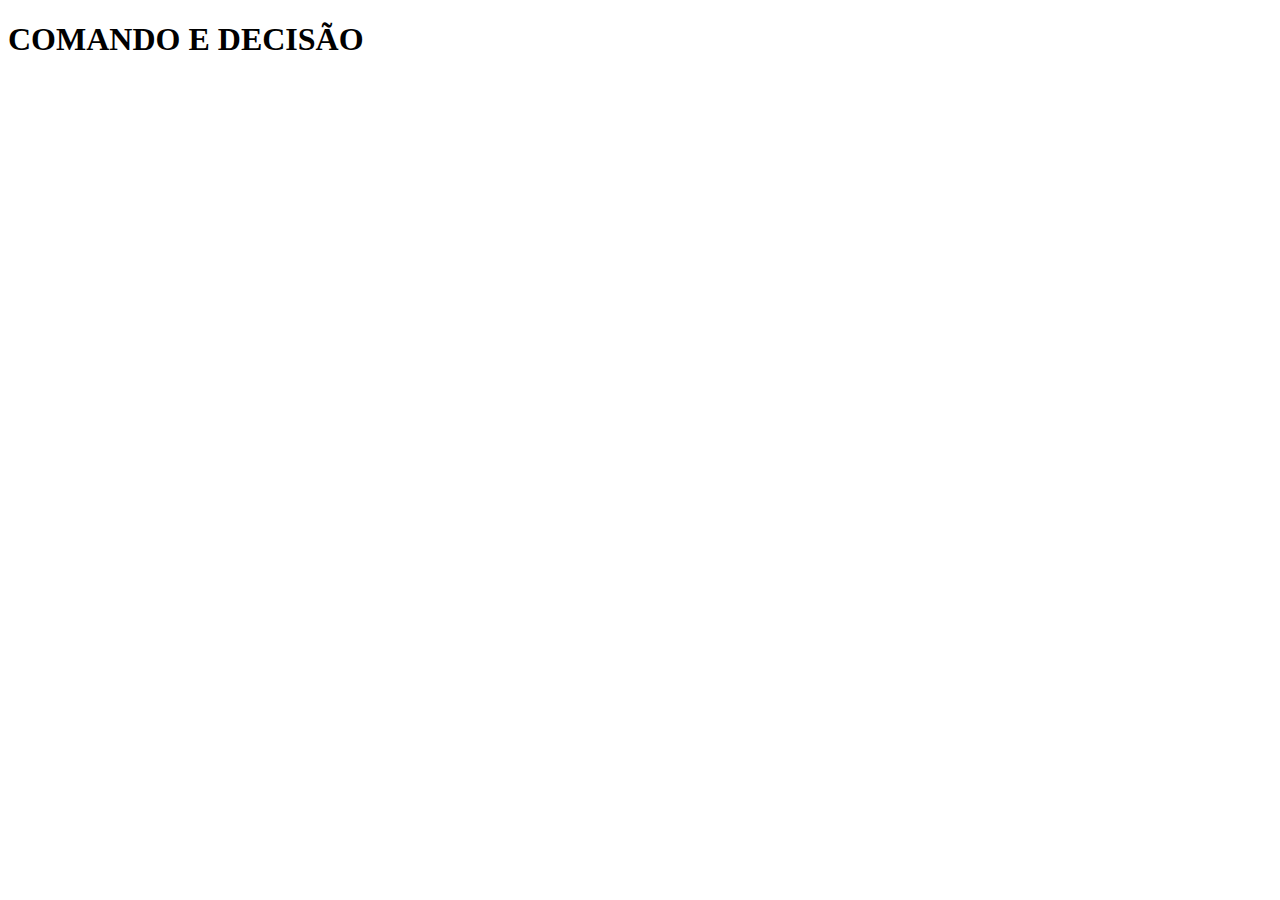
<file: Aula 3 - Decisoes/index.html>
<!DOCTYPE html>
<html lang="en">
<head>
    <meta charset="UTF-8">
    <meta http-equiv="X-UA-Compatible" content="IE=edge">
    <meta name="viewport" content="width=device-width, initial-scale=1.0">
    <title>COMANDO E DECISÃO</title>
</head>
<body>
    <h1>COMANDO E DECISÃO</h1>
    <script src="script.js"></script>
</body>
</html>
</file>
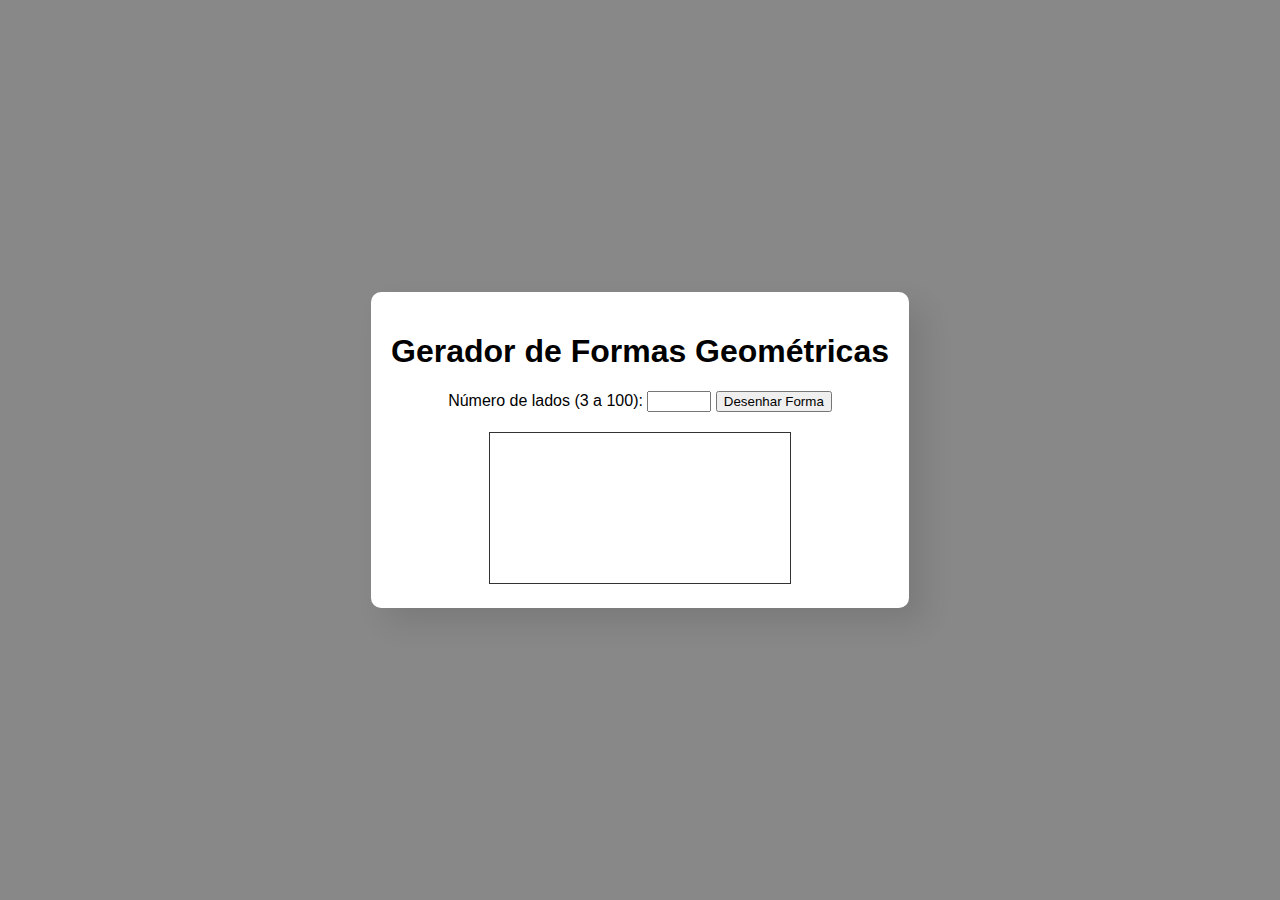
<file: Aula 4 - Exercicio figurasGeo/index.html>
<!DOCTYPE html>
<html lang="en">
<head>
  <meta charset="UTF-8">
  <meta name="viewport" content="width=device-width, initial-scale=1.0">
  <title>Formas Geométricas</title>
  <link rel="stylesheet" href="styles.css">
</head>
<body>
  <div class="container">
    <h1>Gerador de Formas Geométricas</h1>
    <form id="shapeForm">
      <label for="sides">Número de lados (3 a 100):</label>
      <input type="number" id="sides" name="sides" min="3" max="100" required>
      <button type="submit">Desenhar Forma</button>
    </form>
    <div id="shapeContainer">
      <canvas id="shapeCanvas"></canvas>
    </div>
  </div>

  <script src="script.js"></script>
</body>
</html>
</file>
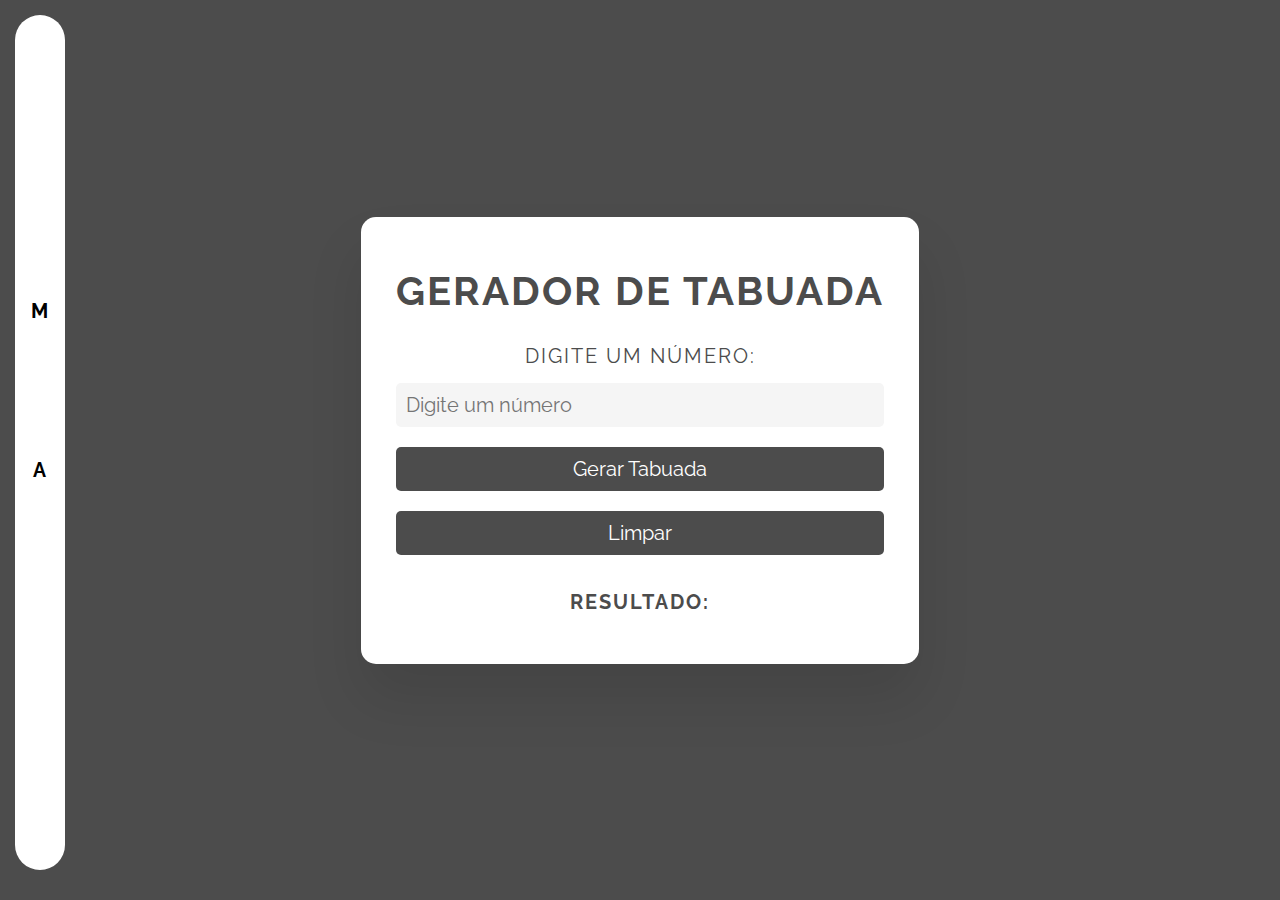
<file: Aula 5 - Laços/index.html>
<!DOCTYPE html>
<html lang="en">
<head>
    <meta charset="UTF-8">
    <meta name="viewport" content="width=device-width, initial-scale=1.0">
    <title>Gerador de Tabuada</title>
    <link rel="stylesheet" href="./Ex/style.css">
    <link rel="stylesheet" href="https://cdnjs.cloudflare.com/ajax/libs/font-awesome/6.4.2/css/all.min.css" integrity="sha512-z3gLpd7yknf1YoNbCzqRKc4qyor8gaKU1qmn+CShxbuBusANI9QpRohGBreCFkKxLhei6S9CQXFEbbKuqLg0DA==" crossorigin="anonymous" referrerpolicy="no-referrer" />
</head>
<body>
    <aside>
        <div>
            <h1>M</h1>
            <a href="https://github.com/matheusviniciusbrito"><i class="fab fa-github"></i></a>
            <a href="https://instagram.com/mavinous"><i class="fab fa-instagram"></i></a>
            <a href="https://www.linkedin.com/in/matheus-vinicius-rodrigues-brito-100620246/"><i class="fab fa-linkedin-in"></i></a>
        </div>
        <div>
            <h1>A</h1>
            <a href="https://github.com/EuAndersonDev"><i class="fab fa-github"></i></a>
            <a href="https://instagram.com/anderson_reis04"><i class="fab fa-instagram"></i></a>
            <a href="https://www.linkedin.com/in/anderson-reis-5407311b3/"><i class="fab fa-linkedin-in"></i></a>
        </div>

    </aside>
    <div class="container">
        <h1 class="title">Gerador de Tabuada</h1>
        <label for="numero">Digite um número:</label>
        <input type="number" id="numero" placeholder="Digite um número">
        <button onclick="gerarTabuada()">Gerar Tabuada</button>
        <button onclick="limpar()">Limpar</button>
        <div class="result">
            <h2>Resultado:</h2>
            <div id="resultado"></div>
        </div>
    </div>



    <script src="./Ex/script.js"></script>
</body>
</html>
</file>
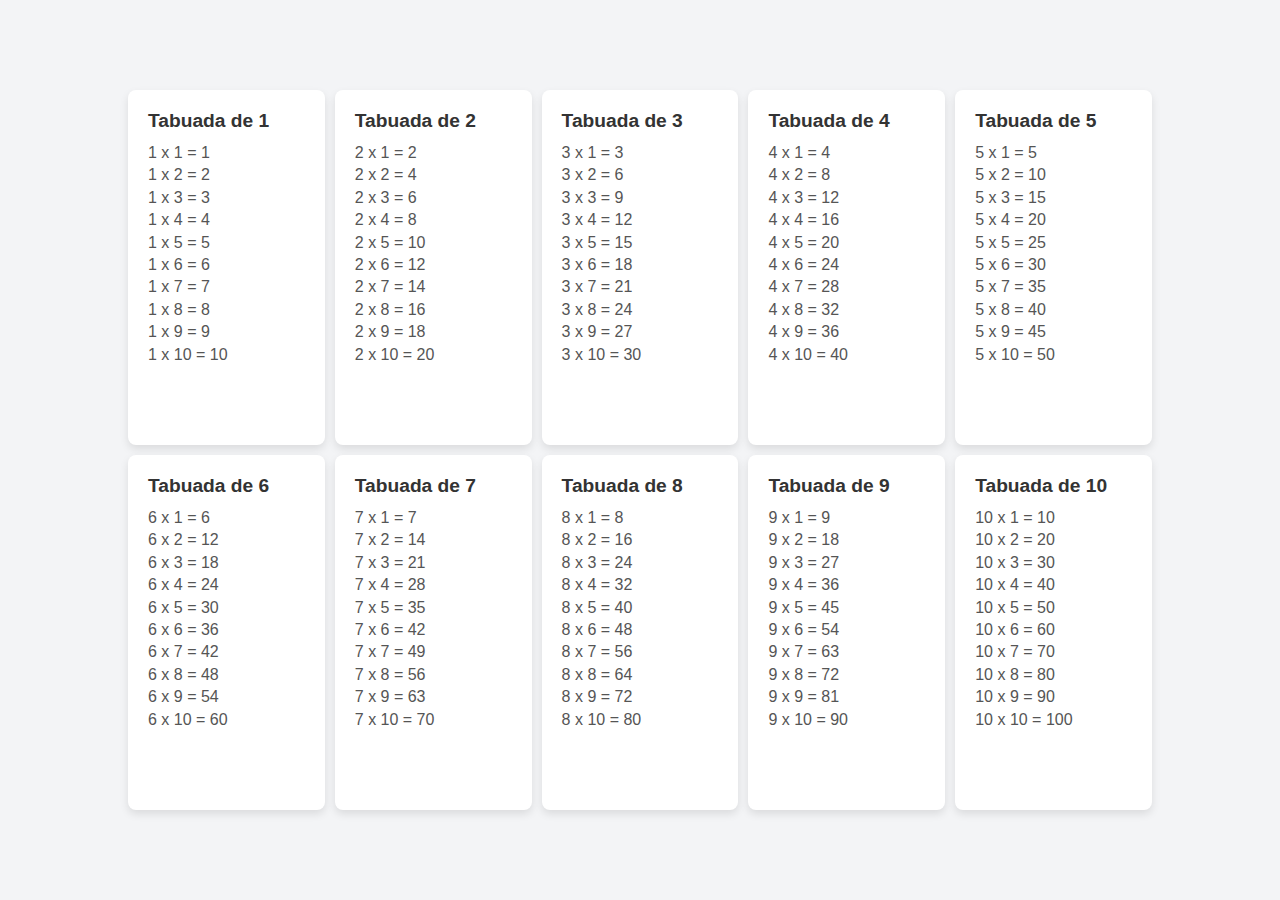
<file: Aula 5 - Laços/profPediu/index.html>
<!DOCTYPE html>
<html lang="pt-BR">
<head>
    <meta charset="UTF-8">
    <meta name="viewport" content="width=device-width, initial-scale=1.0">
    <title>Tabuadas</title>
    <link rel="stylesheet" href="style.css">
</head>
<body>
    <div id="grid" class="grid"></div>

    <script src="script.js"></script>
</body>
</html>
</file>
<file: Aula 4 - Exercicio figurasGeo/styles.css>
body {
    font-family: Arial, sans-serif;
    background-color: #888888;
    display: flex;
    justify-content: center;
    align-items: center;
    height: 100vh;
    margin: 0;
  }
  
  .container {
    text-align: center;
    background-color: white;
    padding: 20px;
    border-radius: 10px;
    box-shadow: 15px 15px 30px rgba(0, 0, 0, 0.1);
  }
  
  #shapeContainer {
    margin-top: 20px;
  }
  
  canvas {
    border: 1px solid #333;
  }
</file>
<file: Aula 5 - Laços/Ex/style.css>
@import url('https://fonts.googleapis.com/css2?family=Raleway:ital,wght@0,100..900;1,100..900&display=swap');

*{
    margin: 0;
    padding: 0;
    box-sizing: border-box;
    font-family:raleway;
}

body{
    display: flex;
    justify-content: center;
    align-items: center;
    min-height: 100vh;
    background: #4c4c4c;
}

.container{
    position: relative;
    display: flex;
    justify-content: center;
    align-items: center;
    flex-direction: column;
    background: #fff;
    margin: 50px;
    box-shadow: 0 35px 55px rgba(0, 0, 0, 0.1);
    padding: 35px;
    border-radius: 15px;
    bottom: 10px;
}

.title{
    text-transform: uppercase;
    letter-spacing: 2px;
    font-size: 40px;
    margin: 15px 0;
    color: #4c4c4c;
}

label{
    text-transform: uppercase;
    letter-spacing: 2px;
    font-size: 20px;
    margin: 15px 0;
    color: #4c4c4c;
}

input{
    width: 100%;
    padding: 10px;
    border: none;
    outline: none;
    background: #f5f5f5;
    font-size: 20px;
    border-radius: 5px;
}

button{
    width: 100%;
    padding: 10px;
    border: none;
    outline: none;
    background: #4c4c4c;
    font-size: 20px;
    border-radius: 5px;
    margin-top: 20px;
    color: #fff;
    cursor: pointer;
    transition: 0.5s;
}

button:hover{
    background: #000;
    color: #fff;
    transition: 0.5s;
}



.result{
    margin-top: 20px;
    font-size: 20px;
    color: #4c4c4c;
}
.result h2{
    text-transform: uppercase;
    letter-spacing: 2px;
    font-size: 20px;
    margin: 15px 0; 
    color: #4c4c4c;
}
#resultado{
    color: #4c4c4c;
    font-size: 15px;
    letter-spacing: 2px;
    margin: 15px 0;
}

aside{
    position: absolute;
    top: 0;
    left: 0;
    margin-left: 15px;
    margin-top: 15px;
    border-radius: 30px;;
    width: 50px;
    height: 95%;
    background: #fff;
    display: flex;
    justify-content: center;
    align-items: center;
    flex-direction: column;
}
aside div{
    display: flex;
    justify-content: center;
    align-items: center;
    flex-direction: column;
    margin: 15px 0;
}
aside h1{
    text-transform: uppercase;
    font-size: 20px;
    letter-spacing: 2px;
}

aside a{
    text-decoration: none;
    color: #4c4c4c;
    font-size: 25px;
}
aside i{
    margin: 10px;
    font-size: 30px;
    color: black;
    cursor: pointer;
}
</file>
<file: Aula 5 - Laços/profPediu/style.css>
* {
    margin: 0;
    padding: 0;
    box-sizing: border-box;
    font-family: Arial, sans-serif;
}

body {
    display: flex;
    justify-content: center;
    align-items: center;
    height: 100vh;
    background-color: #f3f4f6;
}

.grid {
    display: grid;
    grid-template-columns: repeat(5, 1fr);
    grid-template-rows: repeat(2, 1fr);
    gap: 10px;
    width: 80vw;
    height: 80vh;
}

.tabuada {
    background-color: #fff;
    padding: 20px;
    box-shadow: 0 4px 8px rgba(0, 0, 0, 0.1);
    border-radius: 8px;
    overflow-y: auto;
    transition: transform 0.2s ease, background-color 0.2s ease;
}

.tabuada:hover {
    transform: scale(1.05); /* Aumenta ligeiramente a tabuada */
    background-color: #e0f7fa; /* Muda a cor de fundo */
    box-shadow: 0 8px 16px rgba(0, 0, 0, 0.2); /* Aumenta a sombra */
}

.tabuada h2 {
    font-size: 1.2rem;
    color: #333;
    margin-bottom: 10px;
    transition: color 0.2s ease;
}

.tabuada p {
    font-size: 1rem;
    color: #555;
    line-height: 1.4;
}

.tabuada:hover h2 {
    color: #00796b; /* Muda a cor do título ao passar o mouse */
}

.tabuada p:hover {
    color: #004d40; /* Muda a cor do texto dos cálculos ao passar o mouse */
}
</file>
